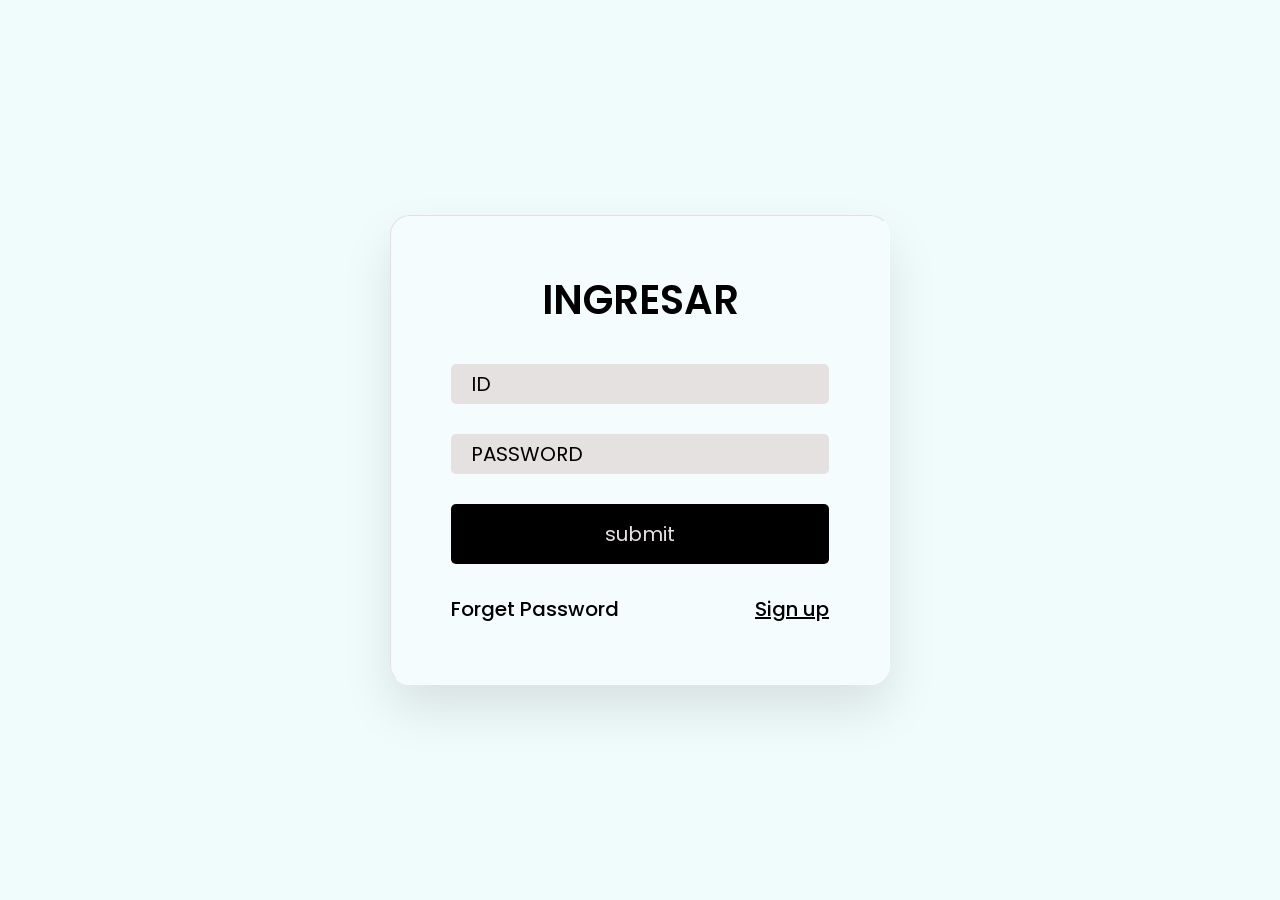
<file: login.html>
<!DOCTYPE html>
<html lang="en">
<head>
  <meta charset="UTF-8">
  <meta http-equiv="X-UA-Compatible" content="IE=edge">
  <meta name="viewport" content="width=device-width, initial-scale=1.0">
  <link rel="shortcut icon" type="image/x-icon" href="images/favicon/images.jpg" />
  <link rel="stylesheet" href="css/style.css">
  <title>I.E Francisco Izquierdo Rios</title>
</head>

<body>

  <section class="section-1">
    <div class="leaves">
      <div class="set">
      </div>
    </div>
    <form onsubmit="test()" action="#" class="login">
      <h2>INGRESAR</h2>
      <div class="inputBox">
        <input class="field" type="text" placeholder="ID" maxlength="8" pattern="\d{8}" title="Debe contener 8 dígitos" required>
      </div>
      <div class="inputBox">
        <input class="field" type="password" placeholder="Password">
      </div>
      <div class="inputBox">
        <input class="submit" type="button" value="submit" id="btn">
      </div>
      <div class="group">
        <a href="#">Forget Password</a>
        <a href="Registrarse.html">Sign up</a>
      </div>
    </form>
  </section>
</body>
</html>
</file>
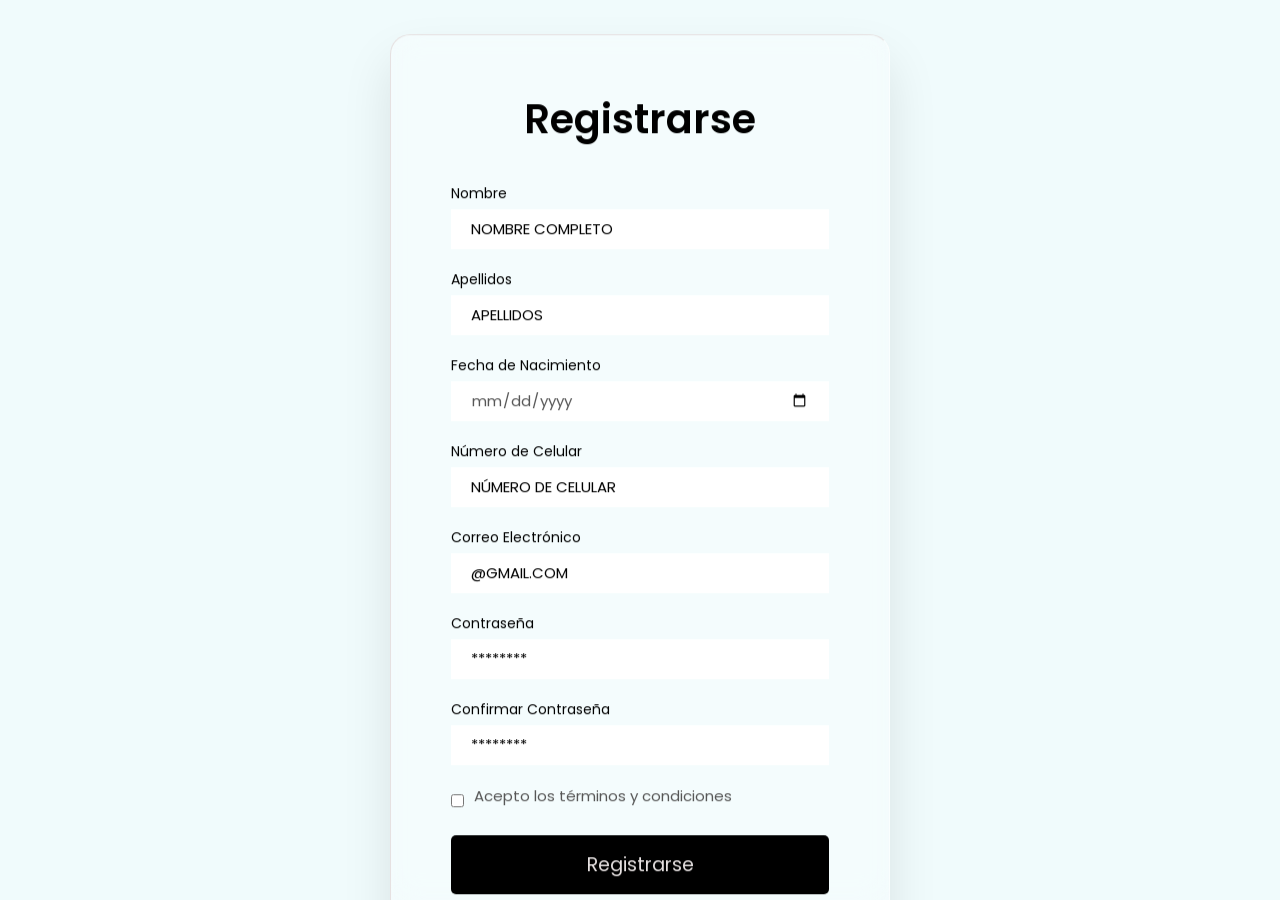
<file: Registrarse.html>
<!DOCTYPE html>
<html lang="en">
<head>
  <meta charset="UTF-8">
  <meta http-equiv="X-UA-Compatible" content="IE=edge">
  <meta name="viewport" content="width=device-width, initial-scale=1.0">
  <link rel="shortcut icon" type="image/x-icon" href="images/favicon/images.jpg" />
  <link rel="stylesheet" href="css/style.css">
  <title>I.E Francisco Izquierdo Rios</title>
</head>

<body>

  <section class="section-1">
    <div class="leaves">
      <div class="set">
      </div>
    </div>
    <form onsubmit="register()" action="#" class="registration-form">
      <h2>Registrarse</h2>
      <div class="form-group">
        <label for="f_name" class="form-label">Nombre</label>
        <input type="text" id="f_name" class="form-control" name="f_name" placeholder="Nombre Completo" required="required">
      </div>
      <div class="form-group">
        <label for="l_name" class="form-label">Apellidos</label>
        <input type="text" id="l_name" class="form-control" name="l_name" placeholder="Apellidos" required="required">
      </div>
      <div class="form-group">
        <label for="birth_date" class="form-label">Fecha de Nacimiento</label>
        <input type="date" id="birth_date" class="form-control" name="birth_date" required="required">
      </div>
      <div class="form-group">
        <label for="phone" class="form-label">Número de Celular</label>
        <input type="tel" id="phone" class="form-control" name="phone" placeholder="Número de Celular" maxlength="9" pattern="\d{9}" title="Debe contener 9 dígitos" required="required">
      </div>
      <div class="form-group">
        <label for="email" class="form-label">Correo Electrónico</label>
        <input type="email" id="email" class="form-control" name="email" placeholder="@gmail.com" pattern="[a-zA-Z0-9._%+-]+@gmail\.com" title="Debe ser un correo de Gmail" required="required">
      </div>
      <div class="form-group">
        <label for="password" class="form-label">Contraseña</label>
        <input id="password" type="password" class="form-control" name="password" placeholder="********" required="required">
        <i toggle="#password" class="fa fa-fw fa-eye password-toggle"></i>
      </div>
      <div class="form-group">
        <label for="c_password" class="form-label">Confirmar Contraseña</label>
        <input id="c_password" type="password" class="form-control" name="c_password" placeholder="********" required="required">
        <i toggle="#c_password" class="fa fa-fw fa-eye password-toggle"></i>
      </div>
      <div class="form-group">
        <div class="checkbox-area">
          <input id="checkbox1" type="checkbox" required>
          <label for="checkbox1">Acepto los términos y condiciones</label>
        </div>
      </div>
      <div class="form-group">
        <button type="submit" class="submit-btn">Registrarse</button>
      </div>
    </form>
    
  </section>
</body>
</html>
</file>
<file: css/style.css>
@import url("https://fonts.googleapis.com/css2?family=Roboto&display=swap");
@import url("https://fonts.googleapis.com/css2?family=Poppins:wght@200;300;400;500;600;700&display=swap");
@import url("https://fonts.googleapis.com/css2?family=Jost:wght@300;400;500;600;700;800&display=swap");
header,
nav,
section,
article,
aside,
footer {
  display: block;
}

* {
  margin: 0;
  padding: 0;
}

body {
  margin: 0;
  padding: 0;
  font-size: 15px;
  line-height: 1.5;
  font-family: "Poppins", sans-serif;
  overflow-x: hidden;
  font-weight: 400;
  color: #52565b;
  background-color: #06bbcc0f;
  background-size: cover;
  background-attachment: fixed;
  background-repeat: no-repeat;
}

h1,
h2,
h3,
h4,
h5,
h6 {
  font-weight: 600;
  margin: 0 0 15px;
  color: #181d38;
  line-height: 1.2;
}

h1 {
  font-size: 48px;
}

h2 {
  font-size: 32px;
}

h3 {
  font-size: 28px;
}

h4 {
  font-size: 18px;
}

h5 {
  font-size: 16px;
}

h6 {
  font-size: 14px;
}

@media (max-width: 991px) {
  h2 {
    font-size: 28px;
  }
}

p {
  margin-bottom: 0.5rem;
}

ul {
  margin: 0;
  padding: 0;
  list-style-type: none;
}

ul li {
  margin-bottom: 0px;
  line-height: 1.5;
  color: #565656;
  position: relative;
  display: inline-block;
  padding: 0;
}

ol {
  margin: 0;
  counter-reset: i;
  position: relative;
}

ol li {
  font-size: 16px;
  margin-bottom: 10px;
  line-height: 1.5;
  color: #565656;
  padding-left: 0;
  position: relative;
}

a {
  color: #52565b;
  -webkit-transition: all ease-in-out 0.5s;
  transition: all ease-in-out 0.5s;
  cursor: pointer;
}

a:hover, a:focus {
  text-decoration: none;
  color: #06bbcc;
  -webkit-transition: all ease-in-out 0.5s;
  transition: all ease-in-out 0.5s;
  outline: none;
}

h3 a,
h4 a {
  color: #212832;
}

a:not([href]):not([tabindex]):focus,
a:not([href]):not([tabindex]):hover {
  color: #212832;
}

::-webkit-input-placeholder {
  /* Edge */
  color: #565656;
  text-transform: uppercase;
}

:-ms-input-placeholder {
  /* Internet Explorer 10-11 */
  color: #565656;
  text-transform: uppercase;
}

::-ms-input-placeholder {
  color: #565656;
  text-transform: uppercase;
}

::placeholder {
  color: #565656;
  text-transform: uppercase;
}

img {
  max-width: 43%;
  margin-right: 115px;
}

.btn {
  background: #06bbcc;
  color: #fff;
  padding: 18px 30px;
  border-radius: 10px;
  font-size: 15px;
  line-height: 1;
}

.btn:hover {
  background: #212832;
  color: #fff;
}

.btn-curve {
  border-radius: 30px;
  padding: 14px 50px;
  text-transform: uppercase;
}

.btn-white {
  background: #fff;
  color: #212832;
}

.btn-white:hover {
  background: #06bbcc;
  color: #fff;
}

a.bl-link {
  color: #06bbcc;
  font-size: 12px;
  text-transform: uppercase;
}

.form-group {
  width: 100%;
  display: inline-block;
}

.form-group select {
  padding: 10px 20px 10px 35px;
}

input[type="text"],
input[type="email"],
input[type="number"],
input[type="search"],
input[type="password"],
input[type="tel"],
input[type="date"],
input[type="time"],
textarea,
select {
  font-size: 15px;
  font-weight: 400;
  background-color: #fff;
  border: none;
  border-radius: 0px;
  padding: 10px 20px;
  color: #565656;
  margin-bottom: 0;
  height: 40px;
  -webkit-box-shadow: none;
          box-shadow: none;
  width: 100%;
}

input[type="text"]:focus,
input[type="email"]:focus,
input[type="number"]:focus,
input[type="search"]:focus,
input[type="password"]:focus,
input[type="tel"]:focus,
input[type="date"]:focus,
input[type="time"]:focus,
textarea:focus,
select:focus {
  outline: none;
  -webkit-transition: all 0.5s ease;
  transition: all 0.5s ease;
  -webkit-box-shadow: none;
          box-shadow: none;
}

select {
  padding: 8px 20px;
  width: 100%;
  height: inherit;
}

select option {
  color: #212832;
}

textarea {
  border-radius: none;
  resize: vertical;
  height: 120px;
}

.form-control {
  border: none;
  padding: 10px 20px;
}

label {
  display: inline-block;
  color: #565656;
  margin-bottom: 8px;
  font-weight: 400;
  font-size: 15px;
}

blockquote {
  font-size: 14px;
  font-weight: 400;
  margin-bottom: 15px;
  border: 0;
  padding: 45px 65px;
  line-height: 1.5;
  color: #fff;
  margin: 40px 0;
  text-align: center;
  position: relative;
  line-height: 30px;
  background: #181d38;
}

blockquote::before {
  content: "\f10d";
  font-family: "fontawesome";
  font-size: 3rem;
  position: relative;
  display: block;
  text-align: center;
  color: #fff;
  width: 100%;
  padding-bottom: 15px;
}

blockquote p {
  margin: 10px 0;
  font-size: 16px;
}

blockquote button.btn {
  padding: 6px 25px;
  text-transform: capitalize;
  font-size: 14px;
}

@media (max-width: 480px) {
  blockquote {
    padding: 40px;
  }
}

table > tbody tr td,
table > tbody tr th,
table > tfoot tr td,
table > tfoot tr th,
table > thead tr td,
table > thead tr th {
  padding: 10px;
  vertical-align: sub !important;
  border: 1px solid #d7d7d7;
}

table {
  width: 100%;
}

table thead tr th {
  border-bottom: none !important;
}

section {
  padding: 100px 0;
  position: relative;
  display: inline-block;
  width: 100%;
}

/*heading title*/
.section-title {
  position: relative;
  display: -webkit-box;
  display: -ms-flexbox;
  display: flex;
  -webkit-box-pack: justify;
      -ms-flex-pack: justify;
          justify-content: space-between;
  -webkit-box-align: center;
      -ms-flex-align: center;
          align-items: center;
  padding-bottom: 20px;
  margin-bottom: 25px;
  z-index: 1;
}

.section-title .title-top {
  padding-bottom: 15px;
}

.section-title h3 {
  position: relative;
  margin-bottom: 5px;
  text-transform: uppercase;
}

.section-title h3 span {
  font-weight: 700;
}

.section-title.sc-center h3 {
  font-weight: 500;
}

.section-title .title-quote {
  position: relative;
}

.section-title .title-quote span {
  position: relative;
  display: inline-block;
  font-size: 18px;
  color: #00000080;
  margin-bottom: 10px;
  padding: 0 10px;
}

.section-title .title-quote span::before {
  content: "";
  position: absolute;
  top: 13px;
  left: -3.5rem;
  margin: auto;
  width: 3.5rem;
  height: 1px;
  background: #d7d7d7;
  z-index: -1;
}

.section-title .title-quote span::after {
  content: "";
  position: absolute;
  top: 13px;
  right: -3.5rem;
  margin: auto;
  width: 3.5rem;
  height: 1px;
  background: #d7d7d7;
  z-index: -1;
}

.section-title .title-quote.tq-white span {
  color: #ffffff80;
}

.section-title.borderline::after {
  content: "";
  position: absolute;
  bottom: 0;
  left: 0;
  right: 0;
  background-image: url(../images/border.png);
  height: 16px;
  opacity: 0.2;
}

.section-title.sc-center::before {
  right: 0;
  margin: 0 auto;
}

h4.top-title {
  margin-bottom: 10px;
  color: #ee8c1c;
  font-weight: 700;
}

.sidebar-title h4 {
  text-align: center;
  background: #fff;
  padding: 15px;
  text-transform: uppercase;
  border-bottom: 2px solid #18bccd;
}

@media (max-width: 991px) {
  .section-title {
    -webkit-box-pack: center;
        -ms-flex-pack: center;
            justify-content: center;
    -ms-flex-wrap: wrap;
        flex-wrap: wrap;
    text-align: center;
  }
  .section-title .title-top {
    -webkit-box-flex: 0;
        -ms-flex: 0 0 100%;
            flex: 0 0 100%;
  }
  .section-title .btn {
    margin-bottom: 10px;
  }
}

.cl-white {
  color: #fff !important;
}

.cl-blue {
  color: #008000 !important;
}

.cl-orange {
  color: #ee8c1c !important;
}

.cl-green {
  color: #2eb135 !important;
}

.bg-orange {
  background: #ee8c1c;
}

.bg-lgrey {
  background: #f1f1f1 !important;
}

.bg-grey {
  background: #edeef0 !important;
}

.bg-stblack {
  background: #212832 !important;
}

.bg-scblue {
  background: #626ce1 !important;
}

.bg-scgreen {
  background: #06bbcc !important;
}

.bg-sc-lblue {
  background: #2098df !important;
}

.bg-sc-dblue {
  background: #343b66 !important;
}

.bg-darkblue {
  background: #181d38;
}

.bg-fb {
  background: #4267b2;
}

.bg-twitter {
  background: #1da1f2;
}

.bg-pin {
  background: #e60023;
}

.bg-youtube {
  background: #ff0000;
}

.bg-dribble {
  background: #ea4c89;
}

.bg-linkedin {
  background: #0077b5;
}

.form-btn {
  background: #707070;
  padding: 15px 50px;
  color: #fff;
  position: relative;
  text-transform: uppercase;
  z-index: 1;
}

.sym-btn {
  background: #212832;
  padding: 10px 20px;
  color: #fff;
}

.sym-btn:hover {
  background: #212832;
  color: #fff;
}

.row.slick-slider {
  margin: 0 -15px;
}

.slider .slick-prev,
.slider .slick-next {
  background: #fff;
  border-radius: 50%;
}

.slider .slick-prev::before,
.slider .slick-next::before {
  color: #06bbcc;
}

.slider .slick-prev:hover,
.slider .slick-next:hover {
  background: #06bbcc;
}

.slider .slick-prev:hover:before,
.slider .slick-next:hover:before {
  color: #fff;
}

.slider .slick-prev {
  left: 30px;
}

.slider .slick-next {
  right: 30px;
}

#preloader {
  position: fixed;
  top: 0;
  left: 0;
  right: 0;
  bottom: 0;
  background: #fff;
  z-index: 999999;
}

#preloader #status {
  position: fixed;
  content: "";
  display: block;
  top: 50%;
  left: 50%;
  width: 200px;
  height: 200px;
  margin: 0 auto;
  background: url(../images/loader.gif);
  background-size: cover;
  background-position: center;
  opacity: 1;
  -webkit-transform: translate(-50%, -50%);
          transform: translate(-50%, -50%);
  visibility: visible;
  -webkit-transition: all ease-in-out 0.5s;
  transition: all ease-in-out 0.5s;
  z-index: 9999999999;
}

/* End Preloader */
.sidebar-search .form-outline {
  -webkit-box-flex: 1;
      -ms-flex: 1;
          flex: 1;
}

.sidebar-search .form-outline input {
  border: none;
}

.sidebar-search button.btn {
  border-radius: 0;
  border: none;
  width: 15%;
  padding: 0;
}

.sidebar-social a {
  color: #fff;
  display: block;
  width: 40px;
  height: 40px;
  line-height: 40px;
}

#back-to-top {
  position: fixed;
  z-index: 1000;
  bottom: 20px;
  right: 20px;
  display: none;
}

#back-to-top a {
  display: block;
  width: 40px;
  height: 40px;
  background: #ee8c1c;
  position: relative;
  -webkit-transition: all ease-in-out 0.5s;
  transition: all ease-in-out 0.5s;
  text-align: center;
  border-radius: 50px;
}

#back-to-top a:after {
  position: absolute;
  content: "\f106";
  font-family: "Font Awesome 5 Free";
  font-size: 20px;
  color: #fff;
  top: 50%;
  left: 50%;
  z-index: 1;
  font-weight: 600;
  -webkit-transform: translate(-50%, -50%);
          transform: translate(-50%, -50%);
}

.overlay {
  position: absolute;
  top: 0;
  left: 0;
  width: 100%;
  height: 100%;
  background: #2e3d62;
  -webkit-transition: all ease-in-out 0.5s;
  transition: all ease-in-out 0.5s;
  opacity: 0.6;
}

.sl-overlay::after {
  position: absolute;
  top: 0;
  left: 0;
  width: 100%;
  height: 100%;
  background-color: #181d38;
  background-repeat: repeat;
  content: "";
  z-index: -1;
  opacity: 0.8;
}

.shape_big2::after {
  position: absolute;
  left: 0;
  top: 0;
  width: 100%;
  height: 100%;
  background-image: url(../images/shape/big_ils_2.png);
  background-repeat: no-repeat;
  background-size: contain;
  content: "";
  z-index: -1;
}

.ct-searchForm {
  display: table;
  z-index: 9999;
  text-align: center;
  -webkit-transition: all 0.5s ease-in-out;
  transition: all 0.5s ease-in-out;
  background-color: rgba(22, 22, 63, 0.9);
  opacity: 0;
  filter: alpha(opacity=0);
  position: fixed;
  top: 0;
  left: 0;
  width: 100%;
  height: 100%;
  -webkit-transform: translate(0px, -100%) scale(0, 0);
  transform: translate(0px, -100%) scale(0, 0);
}

.ct-searchForm.is-open {
  -webkit-transform: translate(0px, 0px) scale(1, 1);
  transform: translate(0px, 0px) scale(1, 1);
  opacity: 1;
  filter: alpha(opacity=100);
}

.ct-searchForm .inner {
  display: table-cell;
  vertical-align: middle;
}

.ct-searchForm .form-group {
  position: relative;
  margin-bottom: 0;
}

.ct-searchForm .form-control {
  background-color: transparent;
  border-radius: 0;
  background-clip: padding-box;
  border: 0 none;
  border-bottom: 2px solid #fff;
  height: auto;
  padding: 15px 35px;
  text-align: center;
  color: #fff;
  font-family: "Poppins", sans-serif;
  font-weight: 300;
  font-size: 36px;
}

.ct-searchForm .form-control::-webkit-input-placeholder {
  color: #fff;
  font-family: "Poppins", sans-serif;
  font-weight: 300;
  font-size: 36px;
}

.ct-searchForm .form-control:-moz-placeholder {
  color: #fff;
  font-family: "Poppins", sans-serif;
  font-weight: 300;
  font-size: 36px;
}

.ct-searchForm .form-control::-moz-placeholder {
  color: #fff;
  font-family: "Poppins", sans-serif;
  font-weight: 300;
  font-size: 36px;
}

.ct-searchForm .form-control:-ms-input-placeholder {
  color: #fff;
  font-family: "Poppins", sans-serif;
  font-weight: 300;
  font-size: 36px;
}

.ct-searchForm .form-control:focus {
  outline: none;
  -webkit-box-shadow: none;
  box-shadow: none;
}

.ct-searchForm .ct-searchForm-close {
  margin-top: 25px;
  font-size: 25px;
  color: #fff;
  display: inline-block;
}

.ct-searchForm .ct-search-btn {
  position: absolute;
  top: 50%;
  right: 0;
  border: 0 none;
  background-color: transparent;
  color: #fff;
  font-size: 20px;
  font-size: 1.5rem;
  -webkit-transform: translateY(-50%);
  transform: translateY(-50%);
}

.ct-searchForm--default .form-group {
  position: relative;
  margin-bottom: 0;
}

.ct-searchForm--default .form-control {
  background-color: transparent;
  border-radius: 0;
  background-clip: padding-box;
  border: 0 none;
  border-bottom: 2px solid #fff;
  height: auto;
  padding: 10px 35px 10px 10px;
  color: #fff;
  font-family: "Poppins", sans-serif;
  font-weight: 300;
  font-size: 36px;
  -webkit-box-shadow: none;
  box-shadow: none;
}

.ct-searchForm--default .form-control::-webkit-input-placeholder {
  color: #fff;
  font-family: "Poppins", sans-serif;
  font-weight: 300;
  font-size: 36px;
}

.ct-searchForm--default .form-control:-moz-placeholder {
  color: #fff;
  font-family: "Poppins", sans-serif;
  font-weight: 300;
  font-size: 36px;
}

.ct-searchForm--default .form-control::-moz-placeholder {
  color: #fff;
  font-family: "Poppins", sans-serif;
  font-weight: 300;
  font-size: 36px;
}

.ct-searchForm--default .form-control:-ms-input-placeholder {
  color: #fff;
  font-family: "Poppins", sans-serif;
  font-weight: 300;
  font-size: 36px;
}

.ct-searchForm--default .form-control:focus {
  outline: none;
  -webkit-box-shadow: none;
  box-shadow: none;
}

.ct-searchForm--default .ct-search-btn {
  position: absolute;
  top: 50%;
  right: 0;
  border: 0 none;
  background-color: transparent;
  color: #e6e6e6;
  font-size: 20px;
  font-size: 2rem;
  -webkit-transform: translateY(-50%);
  transform: translateY(-50%);
}

.ct-searchForm--default .ct-search-btn:hover {
  color: #fff;
}

@media only screen and (min-width: 768px) {
  .ct-searchForm--default .form-control {
    padding: 15px 75px 15px 35px;
  }
  .ct-searchForm--default .ct-search-btn {
    right: 30px;
  }
}

/*Navbar*/
.navbar-default {
  background: #f5f5f5;
}

.navbar {
  border-bottom: 0;
  padding: 0;
}

.sidebar .navbar-nav {
  background: transparent;
  margin: 0;
}

.navbar.navbar-default {
  -webkit-transition: none;
  transition: none;
}

header #navbar {
  width: 100%;
  background: #f49b00;
}

.navbar-default a.navbar-brand {
  width: 60%;
}

.navbar-default .navbar-nav li,
.navbar-default .navbar-nav li.active {
  background: #f33807;
}

.navbar-default .navbar-nav li a,
.navbar-default .navbar-nav li a:hover,
.navbar-default .navbar-nav li.active a,
.navbar-default .navbar-nav li.active a:hover {
  color: #fff;
  background: #f33807;
}

.navbar-nav li > ul > li:last-child > a {
  border-bottom: 0;
}

.navbar-nav li > ul > li ul > li:last-child > a {
  border-bottom: 0;
}

.social-links ul li {
  display: inline-block;
}

.social-links ul li a {
  color: #212832;
  display: inline-block;
  text-align: center;
  font-size: 18px;
}

.social-links ul li a:hover {
  color: #212832;
}

.main_header_area {
  position: absolute;
  background: transparent;
}

.main_header_area .header_menu {
  -webkit-box-shadow: 0 0 15px #00000037;
          box-shadow: 0 0 15px #00000037;
}

.main_header_area .header_menu.fixed-top {
  background: #fff;
}

.main_header_area .topbar-wrap {
  background-color: #008000;
  padding: 16px 0;
}

.main_header_area .topbar-wrap ul li {
  color: #fff;
}

.main_header_area .topbar-wrap .t-address li {
  padding-right: 15px;
  font-size: 14px;
}

.main_header_area .topbar-wrap .t-address li i {
  padding-right: 10px;
}

.main_header_area .topbar-wrap .t-social li {
  padding-left: 10px;
}

.main_header_area .topbar-wrap .t-social li a {
  color: #fff;
  padding: 8px;
}

.header_menu .navbar.navbar-default {
  border-radius: 0px;
  margin-bottom: 0px;
  background: #fff;
  border: none;
  width: 100%;
  padding: 15px 0;
}

.header_menu .navbar.navbar-default .navbar-header {
  -webkit-box-flex: 1;
      -ms-flex: 1;
          flex: 1;
}

.header_menu .navbar.navbar-default .navbar-collapse1 {
  -webkit-box-flex: 2;
      -ms-flex: 2;
          flex: 2;
}

.header_menu .navbar.navbar-default .navbar-collapse {
  text-align: right;
  padding: 0;
}

.header_menu .navbar.navbar-default .nav.navbar-nav {
  display: -webkit-box;
  display: -ms-flexbox;
  display: flex;
  -webkit-box-align: start;
      -ms-flex-align: start;
          align-items: flex-start;
  -webkit-box-pack: end;
      -ms-flex-pack: end;
          justify-content: flex-end;
  -webkit-box-orient: horizontal;
  -webkit-box-direction: normal;
      -ms-flex-direction: row;
          flex-direction: row;
  -ms-flex-wrap: nowrap;
      flex-wrap: nowrap;
  text-align: center;
  background: transparent;
  width: 100%;
  position: relative;
}

.header_menu .navbar.navbar-default .nav.navbar-nav li {
  display: inline-block;
  margin-right: 0px;
  background: transparent;
}

.header_menu .navbar.navbar-default .nav.navbar-nav li:last-child {
  margin: 0;
}

.header_menu .navbar.navbar-default .nav.navbar-nav li a {
  background: transparent;
  color: #212832;
  font-size: 15px;
  font-weight: 400;
  letter-spacing: 0.45px;
  line-height: inherit;
  -webkit-transition: all 150ms linear;
  transition: all 150ms linear;
  border: none;
  padding: 0 10px;
  text-transform: uppercase;
}

.header_menu .navbar.navbar-default .nav.navbar-nav li a i {
  font-size: 15px;
  padding-left: 7px;
}

.header_menu .navbar.navbar-default .nav.navbar-nav li a i.fa-angle-right {
  position: absolute;
  right: 15px;
  top: 12px;
}

.header_menu .navbar.navbar-default .nav.navbar-nav li a:after {
  display: none;
}

.header_menu .navbar.navbar-default .nav.navbar-nav li a:hover {
  color: #06bbcc;
}

.header_menu .navbar.navbar-default .nav.navbar-nav li:hover a,
.header_menu .navbar.navbar-default .nav.navbar-nav li.active a {
  color: #000;
  background: transparent;
}

.header_menu .navbar.navbar-default .nav.navbar-nav > li > a {
  padding: 0 0 0 25px;
}

.header_menu .navbar.navbar-default .nav.navbar-nav li.submenu {
  position: relative;
}

.header_menu .navbar.navbar-default .nav.navbar-nav li.submenu .dropdown-menu {
  border: none;
  padding: 0px;
  border-radius: 0px;
  -webkit-box-shadow: none;
  box-shadow: none;
}

.header_menu .navbar.navbar-default .nav.navbar-nav li.submenu .dropdown-menu:before {
  content: "";
  width: 0;
  height: 0;
  border-style: solid;
  border-width: 10px 10px 0 10px;
  border-color: #eeeeee transparent transparent transparent;
  position: absolute;
  right: 24px;
  top: 45px;
  z-index: 3;
  opacity: 0;
  -webkit-transition: all 400ms linear;
  transition: all 400ms linear;
}

.header_menu .navbar.navbar-default .nav.navbar-nav li.submenu .dropdown-menu li {
  display: block;
  float: none;
  margin-right: 0px;
  border-bottom: 1px dashed #d7d7d7;
}

.header_menu .navbar.navbar-default .nav.navbar-nav li.submenu .dropdown-menu li a {
  line-height: 2.7;
  color: #565656;
  font-size: 15px;
  padding: 0px 20px;
  font-weight: 400;
  letter-spacing: 0.3px;
  -webkit-transition: all 150ms linear;
  transition: all 150ms linear;
  display: block;
  text-transform: capitalize;
}

.header_menu .navbar.navbar-default .nav.navbar-nav li.submenu .dropdown-menu li a:hover {
  background: #fff017;
  color: #000000;
}

.header_menu .navbar.navbar-default .nav.navbar-nav li.submenu .dropdown-menu li:last-child {
  border-bottom: none;
}

.header_menu .navbar.navbar-default .nav.navbar-nav li.submenu .dropdown-menu li ul {
  overflow: visible;
}

.header_menu .navbar.navbar-default .nav.navbar-nav.navbar-right li:last-child {
  margin-right: 0px;
}

.header_menu .navbar.navbar-default.navbar-sticky-in .nav.navbar-nav li:hover > a,
.header_menu .navbar.navbar-default.navbar-sticky-in .nav.navbar-nav li.active > a {
  color: #000;
}

@media (max-width: 991px) {
  .header_menu .navbar.navbar-default .navbar-header {
    text-align: center;
  }
}

@media (min-width: 992px) {
  .header_menu .navbar.navbar-default .nav.navbar-nav li.submenu .dropdown-menu {
    position: absolute;
    top: 50px;
    left: 0px;
    min-width: 220px;
    background: #fff;
    -webkit-box-shadow: 0 0 15px #cccccc57;
            box-shadow: 0 0 15px #cccccc57;
    text-align: left;
    opacity: 0;
    -webkit-transition: all ease-in-out 0.5s;
    transition: all ease-in-out 0.5s;
    visibility: hidden;
    display: block;
    border: none;
    padding: 0px;
    border-radius: 0px;
  }
  .header_menu .navbar.navbar-default .nav.navbar-nav li.submenu .dropdown-menu li.submenu .dropdown-menu {
    -webkit-transform: translateZ(0);
    transform: translateZ(0);
    -webkit-transform: scaleY(0);
    transform: scaleY(0);
    -webkit-transform-origin: 0 50%;
    transform-origin: 0 50%;
    position: absolute;
    left: 100%;
    right: auto;
    width: auto;
    top: 0;
  }
  .header_menu .navbar.navbar-default .nav.navbar-nav li.submenu .dropdown-menu li.submenu .dropdown-menu li a {
    line-height: 2.7;
    color: #565656;
    font-size: 15px;
    padding: 0px 20px;
    letter-spacing: 0.3px;
    -webkit-transition: all 150ms linear;
    transition: all 150ms linear;
    display: block;
  }
  .header_menu .navbar.navbar-default .nav.navbar-nav li.submenu .dropdown-menu li.submenu .dropdown-menu li:hover a {
    background: #edeef0;
    color: #fff;
  }
  .header_menu .navbar.navbar-default .nav.navbar-nav li.submenu .dropdown-menu li.submenu:hover .dropdown-menu {
    -webkit-transform: scale(1, 1);
            transform: scale(1, 1);
  }
  .header_menu .navbar.navbar-default .nav.navbar-nav li.submenu:hover ul {
    left: 0px;
    visibility: visible;
    opacity: 1;
  }
}

@media (max-width: 767px) {
  .navbar-default a.navbar-brand {
    width: 100%;
    margin-left: 30px;
  }
}

header {
  position: absolute;
  left: 0px;
  top: 0px;
  width: 100%;
  z-index: 22;
}

.logo a {
  font-size: 28px;
  color: #fff;
}

.logo a [class^="flaticon-"]:before {
  font-size: 28px;
  color: #fff;
}

nav.navbar.navbar-default .logo-white {
  display: block;
}

nav.navbar.navbar-default .logo-black {
  display: none;
}

nav.navbar.navbar-default.navbar-sticky-in .logo-white {
  display: none;
}

nav.navbar.navbar-default.navbar-sticky-in .logo-black {
  display: block;
}

.nav-btn {
  display: inline-block;
}

.navbar-sticky-in .nir-btn:hover {
  color: #edeef0;
}

.slicknav_btn {
  right: 20px !important;
}

.slicknav_btn.slicknav_open:before,
.slicknav_btn.slicknav_collapsed:before {
  font-size: 22px !important;
  color: #06bbcc !important;
  position: absolute;
  right: 22px;
  top: -10px;
}

.navbar-sticky-in .slicknav_btn.slicknav_open:before,
.navbar-sticky-in .slicknav_btn.slicknav_collapsed:before {
  color: #444 !important;
}

.slicknav_nav {
  top: 118px;
}

@media (max-width: 991px) {
  .social-links {
    display: none;
  }
  .main_header_area .navbar > .container {
    max-width: 100%;
    padding: 0;
  }
  .main_header_area .header_menu.fixed-top {
    position: relative;
    background: transparent;
    -webkit-box-shadow: none;
            box-shadow: none;
  }
}

/*          Breadcrumb  CSS        */
.breadcrumb-main {
  position: relative;
  padding: 80px;
  margin-top: 8rem;
  background-image: url(../images/banner/244481010_2633090863504316_4814370425362547735_n.jpg);
  background-repeat: no-repeat;
  background-size: cover;
  background-attachment: fixed;
  overflow: hidden;
  z-index: 0;
}

.breadcrumb-main .breadcrumb-inner {
  position: relative;
  text-align: center;
}

.breadcrumb-main .breadcrumb-inner h2 {
  color: #fff;
  margin-bottom: 0;
  text-transform: uppercase;
}

.breadcrumb-main::after {
  content: "\f0d8";
  position: absolute;
  font-family: "FontAwesome";
  font-size: 4rem;
  left: 0;
  right: 0;
  bottom: -38px;
  width: 100%;
  text-align: center;
  color: #f0fbfc;
}

@media (max-width: 991px) {
  .breadcrumb-main {
    margin-top: 4.5rem;
    padding: 80px 40px;
  }
}

/* ========================================= */
/*          Banner  CSS        */
/* ======================================== */
.banner {
  position: relative;
  margin-top: 130px;
  overflow: hidden;
}

.banner .banner-content {
  position: relative;
}

.banner .banner-content .banner-head h4 {
  color: #06bbcc;
  margin-bottom: 35px;
}

.banner .banner-content .banner-image {
  position: relative;
}

.banner::after {
  content: "";
  position: absolute;
  top: 0;
  right: 0;
  bottom: 0;
  left: 0;
  background-image: url(../images/banner/bg-ban.png);
  background-repeat: no-repeat;
  background-position: right;
  z-index: -1;
}

@media (max-width: 1200px) {
  .banner {
    padding-bottom: 60px;
  }
  .banner::before {
    right: -200px;
    width: 100%;
  }
}

@media (max-width: 991px) {
  .main_header_area .topbar-wrap {
    display: none;
  }
  .banner {
    margin-top: 77px;
    overflow: hidden;
  }
  .banner:after {
    background-position: center;
  }
  .banner .banner-ct-wrap {
    padding: 0;
  }
}

@media (max-width: 639px) {
  .banner .slider .swiper-container-vertical > .swiper-pagination-bullets {
    display: none;
  }
}

/* ========================================= */
/*         Content Main CSS        */
/* ======================================== */
.services-main .service-main {
  height: 100%;
}

.services-main .service-list-wrap .service-ct-list {
  display: -webkit-box;
  display: -ms-flexbox;
  display: flex;
  -webkit-box-orient: vertical;
  -webkit-box-direction: normal;
      -ms-flex-direction: column;
          flex-direction: column;
  padding: 30px 20px;
  background: #fff;
  -webkit-box-pack: justify;
      -ms-flex-pack: justify;
          justify-content: space-between;
  -webkit-box-align: center;
      -ms-flex-align: center;
          align-items: center;
  text-align: center;
  -webkit-box-shadow: 0 0 15px 0 #cccccc33;
          box-shadow: 0 0 15px 0 #cccccc33;
}

.services-main .service-list-wrap .service-ct-list i {
  font-size: 3.5rem;
  color: #008000;
  margin-bottom: 15px;
}

@media (max-width: 1200px) {
  .services-main .service-list-wrap .service-ct-list {
    padding: 30px 5px;
  }
}

@media (max-width: 991px) {
  .services-main .service-list-wrap .service-ct-list {
    padding: 30px 20px;
  }
  .services-main .service-main {
    margin-bottom: 60px;
  }
}

@media (max-width: 480px) {
  .services-main .service-list-wrap .service-ct-list {
    margin-bottom: 1.5rem;
  }
}

/* ========================================= */
/*         About CSS        */
/* ======================================== */
.about-company {
  position: relative;
}

.about-company .about-wrap-img {
  position: relative;
  border-radius: 50%;
  overflow: hidden;
}

.about-company .about-us-wrap {
  display: -webkit-box;
  display: -ms-flexbox;
  display: flex;
  -webkit-box-orient: vertical;
  -webkit-box-direction: normal;
      -ms-flex-direction: column;
          flex-direction: column;
  -webkit-box-align: center;
      -ms-flex-align: center;
          align-items: center;
  -webkit-box-pack: space-evenly;
      -ms-flex-pack: space-evenly;
          justify-content: space-evenly;
  height: 100%;
}

.about-company .about-us-wrap .about-title {
  position: relative;
}

.about-company .about-us-wrap .about-title::after {
  content: "";
  position: absolute;
  left: 0;
  bottom: 10px;
  width: 3rem;
  border-bottom: 4px dotted #333;
}

.about-company::after {
  content: "";
  position: absolute;
  right: 14rem;
  top: 0;
  height: 100%;
  width: 100%;
  margin: auto;
  background-image: url(../images/shape/shape2.png);
  background-repeat: no-repeat;
  background-position: right;
  background-size: 40%;
  z-index: -1;
  -webkit-animation: bgshape 4s infinite;
          animation: bgshape 4s infinite;
  -webkit-animation-timing-function: linear;
          animation-timing-function: linear;
}

@-webkit-keyframes bgshape {
  0% {
    top: 0px;
  }
  25% {
    top: 10px;
  }
  50% {
    top: 30px;
  }
  75% {
    top: 10px;
  }
  100% {
    top: 0px;
  }
}

@keyframes bgshape {
  0% {
    top: 0px;
  }
  25% {
    top: 10px;
  }
  50% {
    top: 30px;
  }
  75% {
    top: 10px;
  }
  100% {
    top: 0px;
  }
}

.inner-about .about-wrap-img {
  border-radius: 0;
}

@media (max-width: 991px) {
  .about-company .about-wrap-img {
    width: 55%;
    margin: 0 auto 30px;
  }
}

@media (max-width: 480px) {
  .about-company .about-wrap-img {
    width: 80%;
  }
}

/* ========================================= */
/*         Counter CSS        */
/* ======================================== */
.counter .counter-wrap .content {
  margin: 0 40px;
  color: #ed343a;
  font-size: 3.5rem;
}

.counter .counter-wrap .content .value-pin {
  padding: 0 20px;
  text-align: center;
}

.counter .counter-wrap .content .value-pin .value {
  position: relative;
  font-weight: 600;
  font-family: "Jost", sans-serif;
}

.counter .counter-wrap .content .value-pin .value::after {
  content: "+";
  position: relative;
}

.counter .counter-wrap .content .value-pin h5 {
  margin-bottom: 0;
}

@media (max-width: 991px) {
  .counter .counter-wrap .content {
    -ms-flex-wrap: wrap;
        flex-wrap: wrap;
  }
  .counter .counter-wrap .content .value-pin {
    -webkit-box-flex: 0;
        -ms-flex: 0 0 48%;
            flex: 0 0 48%;
    margin-bottom: 30px;
  }
}

@media (max-width: 480px) {
  .counter .counter-wrap .content {
    -ms-flex-wrap: wrap;
        flex-wrap: wrap;
  }
  .counter .counter-wrap .content .value-pin {
    -webkit-box-flex: 0;
        -ms-flex: 0 0 100%;
            flex: 0 0 100%;
  }
}

/* ========================================= */
/*         Courses CSS        */
/* ======================================== */
.courses .wrap-customize .customize-item {
  position: relative;
  background: #fff;
  padding: 15px;
  -webkit-box-shadow: 0 0 15px 0 #cccccc40;
          box-shadow: 0 0 15px 0 #cccccc40;
}

.courses .wrap-customize .customize-item .customize-ct {
  margin: 15px 0;
}

.courses .wrap-customize .customize-item .customize-ct .review-ct {
  font-size: 15px;
}

.courses .wrap-customize .customize-item .customize-ct .review-ct ul li {
  font-size: 12px;
  color: #ee8c1c;
}

.courses .wrap-customize .customize-item .customize-bottom {
  font-size: 14px;
  padding-top: 15px;
  border-top: 2px dotted #eee;
}

.courses .wrap-customize .customize-item .customize-bottom ul li {
  color: #52565b;
}

.courses .wrap-customize .customize-item .customize-bottom ul li i {
  color: #06bbcc;
}

.home-3.courses .wrap-customize .course-single-wp .customize-item {
  padding: 30px;
}

.home-3.courses .wrap-customize .course-single-wp .customize-item .sv-image {
  -webkit-box-flex: 0;
      -ms-flex: 0 0 35%;
          flex: 0 0 35%;
}

.course-detail {
  margin-top: 8rem;
}

.course-detail .cs-detail-im img {
  border: 10px solid #fff;
  -webkit-box-shadow: 0px 0px 15px 0px #00000040;
          box-shadow: 0px 0px 15px 0px #00000040;
}

.course-detail .cs-detail-info .review-ct i {
  color: #ee8c1c;
  font-size: 12px;
}

.course-detail .cs-detail-info .customize-bottom li {
  color: #ee8c1c;
}

.course-detail .course-content .cs-title h3 {
  text-transform: uppercase;
  border-bottom: 1px dashed #ccc;
  padding-bottom: 15px;
}

.accordion .card {
  border-radius: 0;
}

.accordion .card-header {
  background: #fff;
}

.accordion .card-header a.collapsed .fa-plus::before {
  content: "\f067";
}

.accordion .card-header a .fa-plus::before {
  content: "\f068";
}

.accordion .card-header a h5 {
  color: #06bbcc;
}

.accordion .card-header a h5 i {
  position: absolute;
  right: 15px;
  top: 15px;
}

.accordion .card-header a.collapsed h5 {
  color: #212832;
}

.accordion.acc-dark .card .card-header {
  background: #181d38;
}

.accordion.acc-dark .card .card-header a.collapsed h5 {
  color: #fff;
}

.prev-next-page {
  background: #fff;
  padding: 10px;
}

.prev-next-page .prev-navlink-page,
.prev-next-page .next-navlink-page {
  position: relative;
}

.prev-next-page .prev-navlink-page i,
.prev-next-page .next-navlink-page i {
  position: absolute;
  top: 0;
  bottom: 0;
  display: -webkit-box;
  display: -ms-flexbox;
  display: flex;
  -webkit-box-align: center;
      -ms-flex-align: center;
          align-items: center;
  font-size: 2.3rem;
  color: #06bbcc;
}

.prev-next-page .prev-navlink-page .prevnext__nav p,
.prev-next-page .next-navlink-page .prevnext__nav p {
  font-size: 12px;
}

.prev-next-page .prev-navlink-page .prevnext__nav p,
.prev-next-page .prev-navlink-page .prevnext__nav h5,
.prev-next-page .next-navlink-page .prevnext__nav p,
.prev-next-page .next-navlink-page .prevnext__nav h5 {
  margin-bottom: 0;
}

.prev-next-page .prev-navlink-page {
  padding-left: 45px;
}

.prev-next-page .prev-navlink-page i {
  left: 0;
}

.prev-next-page .next-navlink-page {
  padding-right: 45px;
  text-align: right;
}

.prev-next-page .next-navlink-page i {
  right: 0;
}

.course-content-side ul {
  padding: 15px;
}

.course-content-side ul li {
  border-bottom: 1px dotted #bfbfbf;
  padding: 8px 0;
  margin-bottom: 5px;
  text-align: left;
}

@media (max-width: 991px) {
  .course-detail {
    margin-top: 4.5rem;
  }
  .courses .wrap-customize .customize-item .customize-bottom ul li {
    font-size: 13px;
  }
  .course-content-side {
    margin-top: 30px;
  }
  .cs-detail-im {
    margin-bottom: 30px;
  }
}

/* ========================================= */
/*         Instructors CSS        */
/* ======================================== */
.instructors {
  position: relative;
  overflow: hidden;
}

.instructors .instruct-main {
  text-align: center;
  -ms-flex-wrap: wrap;
      flex-wrap: wrap;
}

.instructors .ins-main-list {
  position: relative;
  -webkit-box-flex: 0;
      -ms-flex: 0 0 23%;
          flex: 0 0 23%;
  margin-bottom: 45px;
}

.instructors .ins-main-list img {
  border-radius: 3px;
}

.instructors .ins-main-list .ins-names {
  position: absolute;
  left: 0;
  right: 0;
  bottom: -45px;
  background: #fff;
  padding: 15px;
  width: 85%;
  margin: 0 auto;
  border-radius: 3px;
  -webkit-box-shadow: 0 5px 15px #cccccc40;
          box-shadow: 0 5px 15px #cccccc40;
  -webkit-transition: all cubic-bezier(0.46, 0.03, 0.52, 0.96) 0.3s;
  transition: all cubic-bezier(0.46, 0.03, 0.52, 0.96) 0.3s;
}

.instructors .ins-main-list:hover .ins-names {
  bottom: -25px;
}

.instructors::after {
  content: "";
  position: absolute;
  right: 0;
  top: 12rem;
  height: 100%;
  margin: auto;
  background-image: url(../images/shape/shape.png);
  width: 35%;
  background-repeat: no-repeat;
  z-index: -1;
  -webkit-animation: bgshape1 4s infinite;
          animation: bgshape1 4s infinite;
  -webkit-animation-timing-function: linear;
          animation-timing-function: linear;
}

@-webkit-keyframes bgshape1 {
  0% {
    right: -15px;
  }
  25% {
    right: -10px;
  }
  50% {
    right: 0px;
  }
  75% {
    right: -10px;
  }
  100% {
    right: -15px;
  }
}

@keyframes bgshape1 {
  0% {
    right: -15px;
  }
  25% {
    right: -10px;
  }
  50% {
    right: 0px;
  }
  75% {
    right: -10px;
  }
  100% {
    right: -15px;
  }
}

@media (max-width: 991px) {
  .instructors .ins-main-list {
    margin-bottom: 70px;
  }
}

/* ========================================= */
/*         Gallery CSS        */
/* ======================================== */
.gallery {
  padding: 100px 0;
}

#lightbox .lb-nav a.lb-prev,
#lightbox .lb-nav a.lb-next {
  opacity: 1;
}

/* ========================================= */
/*         Testimonial CSS        */
/* ======================================== */
.testimonial .feedback-main .feedback-inner {
  position: relative;
  padding: 15px;
  background: #fff;
}

.testimonial .feedback-main .feedback-inner .consult-content {
  position: relative;
  padding: 30px 60px;
  background: #212832;
}

.testimonial .feedback-main .feedback-inner .consult-content p {
  color: #fff;
  font-size: 18px;
  font-style: italic;
}

.testimonial .feedback-main .feedback-inner .consult-content::after {
  content: "\f0dd";
  position: absolute;
  bottom: -30px;
  left: 4.54rem;
  font-size: 3rem;
  font-family: "FontAwesome";
  color: #212832;
}

.testimonial .feedback-main .feedback-inner .consult-title {
  padding: 10px 60px;
}

.testimonial .feedback-main .feedback-inner .consult-title img {
  width: 15%;
  border-radius: 50%;
}

.testimonial .feedback-main .feedback-inner .consult-title .ps-name {
  padding-left: 15px;
  display: -webkit-box;
  display: -ms-flexbox;
  display: flex;
  -webkit-box-orient: vertical;
  -webkit-box-direction: normal;
      -ms-flex-direction: column;
          flex-direction: column;
  -webkit-box-pack: center;
      -ms-flex-pack: center;
          justify-content: center;
}

.testimonial .feedback-main .feedback-inner .consult-title .ps-name span {
  font-weight: 600;
}

@media (max-width: 480px) {
  .testimonial .feedback-main .feedback-inner .consult-content {
    padding: 30px;
  }
  .testimonial .feedback-main .feedback-inner .consult-title {
    padding: 10px 20px;
  }
  .testimonial .feedback-main .feedback-inner .consult-title img {
    width: 25%;
  }
}

/* ========================================= */
/*         Testimonial CSS        */
/* ======================================== */
.packages .pkg-container {
  border-radius: 10px;
  padding: 40px;
}

.packages .pkg-container .pg-title {
  padding-bottom: 30px;
  color: #52565b;
  text-align: justify;
}

.packages .pkg-container .pg-title i {
  font-size: 2.5rem;
}

.packages .pkg-container .pg-title h3 {
  margin: 15px 0;
  text-align: center;
}

.packages .pkg-container .pg-main {
  position: relative;
  color: #52565b;
}

.packages .pkg-container .pg-main p {
  position: relative;
  padding-left: 15px;
  margin-bottom: 0;
  font-size: 48px;
  font-weight: 700;
  display: inline-block;
}

.packages .pkg-container .pg-main p i {
  font-size: 20px;
  position: absolute;
  top: 15px;
  left: 0;
}

.packages .pkg-container .pg-main p span {
  font-size: 20px;
  padding-left: 10px;
}

.packages .pkg-container .pg-main ul {
  min-height: 170px;
  display: -webkit-box;
  display: -ms-flexbox;
  display: flex;
  -webkit-box-orient: vertical;
  -webkit-box-direction: normal;
      -ms-flex-direction: column;
          flex-direction: column;
  -webkit-box-pack: space-evenly;
      -ms-flex-pack: space-evenly;
          justify-content: space-evenly;
  margin-bottom: 15px;
}

.packages .pkg-container .pg-main ul li i {
  color: #979797;
  font-size: 11px;
  padding-right: 5px;
}

.packages .pkg-container:hover .pk-btn {
  background: #212832;
}

/* ========================================= */
/*          News/Events CSS        */
/* ======================================== */
.news-events .wrap-customize .customize-item .sv-image {
  position: relative;
}

.news-events .wrap-customize .customize-item .sv-image span {
  position: absolute;
  left: 0;
  top: 20px;
  background: #fff;
  padding: 10px 15px;
  font-weight: 600;
}

.event-detail-cn .ev-detail-info {
  padding-bottom: 25px;
}

.event-detail-cn .ev-detail-info ul li {
  color: #ee8c1c;
  padding-bottom: 20px;
}

.event-detail-cn .ev-detail-content .evt__section {
  text-align: center;
  padding-bottom: 35px;
}

.event-detail-cn .ev-detail-content .evt__section h3 {
  border-bottom: 1px dashed #ccc;
  padding-bottom: 15px;
  margin-bottom: 25px;
  text-transform: uppercase;
}

.event-detail-cn .ev-detail-content .evt__section ul li {
  padding-bottom: 15px;
}

.event-detail-cn .ev-detail-content .evt__section .event-form span {
  display: block;
  font-weight: 600;
  font-size: 16px;
  padding-bottom: 15px;
}

.event-detail-cn .ev-detail-content .evt__section .event-form h3 {
  border-bottom: none;
  margin-bottom: 0;
}

.sche_tab_list {
  margin: 0 6rem;
}

.sche_tab_list .nav-pills .nav-link {
  padding: 20px;
  min-width: 9rem;
  font-weight: 600;
}

.sche_tab_list .nav-pills .nav-link.active,
.sche_tab_list .nav-pills .show > .nav-link {
  background: #fff;
  color: #06bbcc;
}

.sche_tab_list .tab-content {
  background: #fff;
  padding: 25px 20px;
}

@media (max-width: 991px) {
  .customize-wrap {
    margin-bottom: 30px;
  }
  .sche_tab_list {
    margin: 0;
  }
  .sche_tab_list .nav-pills .nav-link {
    min-width: 8rem;
  }
}

@media (max-width: 767px) {
  .sche_tab_list .nav-pills .nav-link {
    min-width: 5.6rem;
  }
}

@media (max-width: 480px) {
  .sche_tab_list .nav-pills .nav-item {
    width: 100%;
  }
  .sche_tab_list .nav-pills .nav-item .nav-link {
    padding: 10px;
    text-align: center;
  }
}

/* ========================================= */
/*          Call To Action CSS        */
/* ======================================== */
.call-action .call-wrap {
  background: #fff;
  padding: 40px;
  display: -webkit-box;
  display: -ms-flexbox;
  display: flex;
  -webkit-box-shadow: 10px 10px 20px #00000026;
          box-shadow: 10px 10px 20px #00000026;
}

.call-action .call-wrap .call-main {
  -webkit-box-flex: 2;
      -ms-flex: 2;
          flex: 2;
}

.call-action .call-wrap .call-main h3 {
  font-weight: 500;
}

.call-action .call-wrap .call-main h3 span {
  font-weight: 700;
}

.call-action .call-wrap .call-btn {
  -webkit-box-flex: 1;
      -ms-flex: 1;
          flex: 1;
  display: -webkit-box;
  display: -ms-flexbox;
  display: flex;
  -webkit-box-align: center;
      -ms-flex-align: center;
          align-items: center;
  -webkit-box-pack: end;
      -ms-flex-pack: end;
          justify-content: flex-end;
}

.call-action .call-wrap .call-btn .btn {
  width: 60%;
  font-size: 18px;
}

@media (max-width: 991px) {
  .call-action .call-wrap {
    -webkit-box-orient: vertical;
    -webkit-box-direction: normal;
        -ms-flex-direction: column;
            flex-direction: column;
    text-align: center;
  }
  .call-action .call-wrap .call-btn {
    -webkit-box-pack: center;
        -ms-flex-pack: center;
            justify-content: center;
  }
  .call-action .call-wrap .call-btn .btn {
    width: 40%;
  }
}

@media (max-width: 767px) {
  .call-action .call-wrap {
    padding: 40px 20px;
  }
  .call-action .call-wrap .call-btn .btn {
    width: 60%;
  }
}

/* ========================================= */
/*          Blog & Article pages CSS        */
/* ======================================== */
.blog-article .article-list .at-thumbnail {
  position: relative;
}

.blog-article .article-list .at-thumbnail img {
  -webkit-transition: all cubic-bezier(0.65, 0.05, 0.36, 1) 0.3s;
  transition: all cubic-bezier(0.65, 0.05, 0.36, 1) 0.3s;
}

.blog-article .article-list .at-thumbnail .blog-tag {
  position: absolute;
  top: 15px;
  right: 15px;
  background: #06bbcc;
  color: #fff;
  padding: 5px 10px;
  font-size: 12px;
  text-transform: uppercase;
}

.blog-article .article-list .at-thumbnail a::after {
  content: "";
  position: absolute;
  bottom: 0;
  left: 0;
  right: 0;
  height: 100%;
  background: -webkit-gradient(linear, left bottom, left top, from(#00000099), to(#ffffff00));
  background: linear-gradient(0deg, #00000099 0%, #ffffff00 100%);
  opacity: 1;
  -webkit-transition: all cubic-bezier(0.65, 0.05, 0.36, 1) 0.3s;
  transition: all cubic-bezier(0.65, 0.05, 0.36, 1) 0.3s;
}

.blog-article .article-list .article-content {
  position: relative;
  padding-top: 40px;
  background: #fff;
}

.blog-article .article-list .article-content .article-avatar {
  position: absolute;
  left: 0;
  right: 0;
  top: -30px;
  width: 22%;
  margin: 0 auto;
  border-radius: 50%;
  border: 4px solid #fff;
}

.blog-article .article-list .article-content .artl-detail {
  padding: 20px 30px;
}

.blog-article .article-list .article-content .artl-detail p {
  padding: 15px 0;
  color: #777;
}

.blog-article .article-list .article-content .artl-bottom {
  padding: 15px;
  border-top: 1px solid #eee;
}

.blog-article .article-list .article-content .artl-bottom ul {
  gap: 25px;
}

.blog-article .article-list .article-content .artl-bottom ul li {
  position: relative;
  font-size: 12px;
  color: #52565b;
}

.blog-article .article-list .article-content .artl-bottom ul li:first-child::after {
  content: "";
  position: absolute;
  right: -12px;
  top: 0;
  bottom: 0;
  height: 55%;
  width: 0.8px;
  margin: auto;
  background: #52565b;
}

.blog-article .article-list:hover .at-thumbnail a img {
  -webkit-filter: grayscale(0.5);
          filter: grayscale(0.5);
}

.blog-article .article-list:hover .at-thumbnail a::after {
  opacity: 0.5;
}

.blog-article.blog-singlelist .article-list .article-content .artl-detail p {
  padding: 0;
}

.blog-article.blog-singlelist .article-list .article-content .artl-bottom ul li,
.blog-article.blog-singlelist .article-list .article-content .artl-bottom a {
  color: #adadad;
}

@media (max-width: 991px) {
  .blog-article .blog-wrap .col-lg-4 {
    margin-bottom: 30px;
  }
}

@media (max-width: 767px) {
  .blog-article .article-list .article-content .article-avatar {
    top: -60px;
  }
}

@media (max-width: 480px) {
  .blog-article .article-list .article-content .article-avatar {
    top: -35px;
  }
}

/* ========================================= */
/*          Newsletter CSS        */
/* ======================================== */
.newsletter form {
  padding: 2rem 15rem 0;
}

.newsletter form .form-group {
  display: -webkit-box;
  display: -ms-flexbox;
  display: flex;
  -webkit-box-shadow: 0 0 30px #0000001f;
          box-shadow: 0 0 30px #0000001f;
}

.newsletter form .form-group input {
  border: none;
  height: 53px;
}

.newsletter form .form-group .btn {
  width: 45%;
  border-radius: 0;
}

@media (max-width: 991px) {
  .newsletter form {
    padding: 2rem 4rem 0;
  }
}

@media (max-width: 767px) {
  .newsletter form {
    padding: 2rem 0rem 0;
  }
  .newsletter form .form-group .btn {
    width: 50%;
    padding: 18px 5px;
  }
}

/* ========================================= */
/*          Blog CSS        */
/* ======================================== */
.blog-top-title {
  position: relative;
  margin-top: 8rem;
  padding: 3rem 7rem;
  display: -webkit-box;
  display: -ms-flexbox;
  display: flex;
  -webkit-box-pack: justify;
      -ms-flex-pack: justify;
          justify-content: space-between;
  -webkit-box-align: center;
      -ms-flex-align: center;
          align-items: center;
}

.blog-top-title > * {
  -webkit-box-flex: 1;
      -ms-flex: 1;
          flex: 1;
}

.blog-top-title .bg_bar_title {
  padding-right: 15px;
}

.blog-top-title::after {
  content: "";
  position: absolute;
  left: 0;
  right: 0;
  top: 0;
  height: 75%;
  width: 70%;
  background: #181d38;
  z-index: -1;
}

.blog__details {
  top: -50px;
}

.blog__details .bg__author {
  position: relative;
  top: -2rem;
}

.blog__details .bg__author img {
  width: 80px;
  height: 80px;
  border-radius: 50%;
  margin-right: 20px;
}

.bg__contents .author__datetime {
  padding: 15px 0;
  border-top: 1px dashed #ccc;
  border-bottom: 1px dashed #ccc;
  margin-bottom: 15px;
}

.bg__contents .author__datetime li {
  padding-right: 15px;
}

.bg__contents .author__datetime li i {
  color: #06bbcc;
}

.bg__contents .bg__only_detail ul {
  list-style-type: disc;
  padding-left: 30px;
}

.bg__contents .bg__only_detail ul li {
  display: list-item;
}

.bg__contents .bg__only_detail .accordion .card {
  background: transparent;
}

.bg__contents .bg__only_detail .accordion .card .card-header {
  background: transparent;
}

.bg__contents .bg__only_detail .accordion .card .card-body {
  padding: 35px;
}

.bg__contents .bg__only_detail .accordion .card .card-body ol li ol {
  padding-left: 15px;
  padding-top: 10px;
}

.bg__contents .blg__ct_form form input,
.bg__contents .blg__ct_form form textarea {
  border: 1px solid #212832;
  border-radius: 4px;
}

.aside-sidebar .sidebar-course .customize-item {
  background: transparent;
  -webkit-box-shadow: none;
          box-shadow: none;
  padding: 15px;
  border-bottom: 1px solid #d1d1d1;
}

.aside-sidebar .sidebar-course .customize-item .sv-image {
  -webkit-box-flex: 0;
      -ms-flex: 0 0 30%;
          flex: 0 0 30%;
}

.aside-sidebar .sidebar-course .customize-item .customize-ct {
  -webkit-box-flex: 2;
      -ms-flex: 2;
          flex: 2;
}

.aside-sidebar .sidebar-course .customize-item .customize-ct .cust-meta {
  color: #adadad;
  font-size: 13px;
}

.aside-sidebar .ss__myprofile {
  text-align: center;
  background: #fff;
  padding: 30px 20px;
}

.aside-sidebar .ss__myprofile img {
  width: 30%;
  border-radius: 50%;
  margin-bottom: 15px;
  border: 5px solid #52565b1f;
}

.aside-sidebar .ss__myprofile h4 {
  text-transform: uppercase;
  margin-bottom: 5px;
}

.aside-sidebar .ss__myprofile p {
  font-size: 14px;
}

.aside-sidebar .sidebar-links .sidebar-social {
  display: -webkit-box;
  display: -ms-flexbox;
  display: flex;
  -ms-flex-wrap: wrap;
      flex-wrap: wrap;
  -webkit-box-pack: justify;
      -ms-flex-pack: justify;
          justify-content: space-between;
}

.aside-sidebar .sidebar-links .sidebar-social > * {
  -webkit-box-flex: 0;
      -ms-flex: 0 0 48%;
          flex: 0 0 48%;
  margin-bottom: 15px;
}

.aside-sidebar .sidebar-links .sidebar-social a {
  width: auto;
  height: auto;
  padding: 10px;
  line-height: 20px;
}

@media (max-width: 991px) {
  .blog-top-title {
    margin-top: 4.5rem;
    padding: 3rem;
    -webkit-box-orient: vertical;
    -webkit-box-direction: normal;
        -ms-flex-direction: column;
            flex-direction: column;
  }
  .blog-top-title::after {
    width: 100%;
  }
  .blog__details {
    top: 0;
  }
  .blog__details .bg__author {
    margin-top: 15px;
  }
  .aside-sidebar {
    margin-top: 30px;
  }
}

@media (max-width: 480px) {
  .blog-top-title {
    padding: 1.5rem;
  }
  .blog-top-title .bg_bar_title {
    padding-right: 0;
  }
  .blog__details .bg__author {
    top: 0;
    margin-top: 15px;
    margin-bottom: 15px;
  }
}

/* ========================================= */
/*          Footer CSS        */
/* ======================================== */
footer {
  overflow: hidden;
}

footer a,
footer p,
footer li {
  color: #212832;
}

footer .footer-upper {
  position: relative;
  z-index: 1;
}

footer .footer-upper .f-maincontent img {
  width: 50%;
}

footer .footer-upper .f-maincontent p {
  margin: 15px 0 45px;
}

footer .footer-upper .f-maincontent ul li a {
  color: #fff;
  height: 35px;
  width: 35px;
  display: -webkit-box;
  display: -ms-flexbox;
  display: flex;
  -webkit-box-align: center;
      -ms-flex-align: center;
          align-items: center;
  -webkit-box-pack: center;
      -ms-flex-pack: center;
          justify-content: center;
  border-radius: 5px;
}

footer .footer-upper .f-maincontent ul li a:hover {
  opacity: 0.6;
}

footer .footer-upper .ft-lists ul {
  display: -webkit-box;
  display: -ms-flexbox;
  display: flex;
  -webkit-box-orient: vertical;
  -webkit-box-direction: normal;
      -ms-flex-direction: column;
          flex-direction: column;
}

footer .footer-upper .ft-lists ul li {
  padding: 5px 0;
}

footer .footer-upper .copyright-main {
  position: relative;
  border-top: 1px solid #eee;
  margin-top: 80px;
}

footer .footer-upper .copyright-main .copyright-text {
  padding: 15px 30px;
}

@media (max-width: 991px) {
  footer .footer-upper .col-lg-6,
  footer .footer-upper .col-md-4 {
    margin-bottom: 30px;
  }
  footer .footer-upper .copyright-main {
    margin-top: 40px;
  }
}

@media (max-width: 767px) {
  .ft-lists {
    text-align: center;
  }
}

@media (max-width: 480px) {
  .f-maincontent {
    text-align: center;
  }
}

/* ========================================= */
/*          Contact CSS        */
/* ======================================== */
.contact-main .contact-info {
  color: #818a91;
}

.contact-main .contact-info i {
  font-size: 3.2rem;
  padding-bottom: 15px;
}

.contact-main .contact-map {
  margin-top: 60px;
  margin-bottom: 60px;
}

.contact-main .contact-map iframe {
  border: 8px solid #fff !important;
  width: 100%;
}

.contact-main .contact-form form {
  width: 65%;
}

@media (max-width: 767px) {
  .contact-main .contact-form form {
    width: 100%;
  }
}

@media (max-width: 480px) {
  .contact-main .contact-info {
    margin-bottom: 35px;
  }
}

/* ========================================= */
/*          Search CSS        */
/* ======================================== */
.search-page {
  margin-top: 8rem;
}

.search-page .search_lists ul li {
  font-size: 13px;
  color: #52565b;
}

.search-page .search_lists p {
  font-size: 13px;
  color: #777;
}

.search-page .search_lists a.read_more {
  font-size: 13px;
}

.search-result-action .service-inner {
  padding: 0 9rem;
}

.search-result-action .service-inner .sidebar-search {
  width: 60%;
  margin: 40px auto 0;
}

@media (max-width: 991px) {
  .search-result-action .service-inner {
    padding: 0;
  }
  .search-result-action .service-inner .sidebar-search {
    width: 100%;
  }
}

@media (max-width: 480px) {
  .search-result-action .service-inner .sidebar-search {
    width: 100%;
  }
}

/* ========================================= */
/*          404 CSS        */
/* ======================================== */
.error-page {
  position: relative;
  margin-top: 8rem;
  overflow: hidden;
}

.error-page::before {
  content: "";
  position: absolute;
  left: 34rem;
  top: 10rem;
  height: 100%;
  width: 33%;
  background-image: url(../images/shape/shape2.png);
  background-repeat: no-repeat;
  background-size: contain;
  -webkit-animation: bgshape 4s infinite;
          animation: bgshape 4s infinite;
}

@media (max-width: 991px) {
  .error-page {
    padding-bottom: 0;
  }
}

/* ========================================= */
/*          Comming Soon CSS        */
/* ======================================== */
.comming-soon {
  position: relative;
  padding: 0;
  background-image: url(../images/banner/education-PHW33SU.jpg);
  background-repeat: no-repeat;
  background-size: cover;
  z-index: 0;
}

.comming-soon .comming__soon_text {
  position: relative;
  display: -webkit-box;
  display: -ms-flexbox;
  display: flex;
  -webkit-box-orient: vertical;
  -webkit-box-direction: normal;
      -ms-flex-direction: column;
          flex-direction: column;
  -webkit-box-align: center;
      -ms-flex-align: center;
          align-items: center;
  -webkit-box-pack: center;
      -ms-flex-pack: center;
          justify-content: center;
  height: 100vh;
  z-index: 1;
}

.comming-soon .comming__soon_text i {
  color: #d7d7d7;
  font-size: 8rem;
}

.comming-soon .comming__soon_text h1 {
  margin: 30px 0;
}

.comming-soon .comming__soon_text p {
  width: 80%;
  font-size: 18px;
  font-weight: 600;
  text-align: center;
}

.comming-soon .comming__soon_text #countdown {
  color: #06bbcc;
  font-size: 6rem;
}

.comming-soon .comming__soon_text #countdown span {
  color: #fff;
  font-size: 18px;
  margin-right: 20px;
}

@media (max-width: 991px) {
  .comming-soon .comming__soon_text #countdown {
    font-size: 5rem;
  }
}

@media (max-width: 767px) {
  .comming-soon .comming__soon_text i {
    font-size: 3rem;
  }
  .comming-soon .comming__soon_text h1 {
    margin: 15px 0;
  }
  .comming-soon .comming__soon_text p {
    font-size: 14px;
  }
  .comming-soon .comming__soon_text #countdown {
    font-size: 3rem;
  }
}

@media (max-width: 480px) {
  .comming-soon .comming__soon_text {
    text-align: center;
  }
}

/* ========================================= */
/*          Homepage 2 CSS        */
/* ======================================== */
.banner-main {
  position: relative;
  overflow: hidden;
}

.banner-main .h2-slider-list {
  position: relative;
  background-repeat: no-repeat;
  background-position: center;
  background-size: cover;
  padding: 150px 0 200px;
  z-index: 0;
}

.banner-main .h2-slider-list .slide-contain {
  position: relative;
  color: #fff;
  max-width: 900px;
  font-size: 22px;
  z-index: 1;
}

.banner-main .h2-slider-list .slide-contain h4 {
  color: #06bbcc;
  font-size: 21px;
}

.banner-main .h2-slider-list .slide-contain h1 {
  line-height: 1.5;
}

.banner-main .h2-slider-list .slide-contain .btn {
  padding: 21px 40px 19px;
}

.browse-main .d-flex {
  gap: 15px;
}

.browse-main .browse-list {
  -webkit-box-flex: 1;
      -ms-flex: 1 1 20%;
          flex: 1 1 20%;
  background: #fff;
  padding: 20px;
  font-size: 3rem;
  text-align: center;
}

.browse-main .browse-list a {
  color: #06bbcc;
}

.home-2 .services-main {
  padding: 0;
}

.home-2 .services-main .service-list-wrap {
  padding: 0 15px;
}

.home-2 .services-main .service-list-wrap .service-ct-list {
  position: relative;
  top: -5rem;
  -webkit-box-shadow: none;
          box-shadow: none;
  color: #fff;
  padding: 40px 20px;
}

.home-2 .services-main .service-list-wrap .service-ct-list i {
  font-size: 4.4rem;
  color: #fff;
}

.home-2 .services-main .service-list-wrap .service-ct-list:hover {
  -webkit-filter: saturate(0.5);
          filter: saturate(0.5);
}

.home-2 .instructors .ins-main-list {
  margin-bottom: 0;
}

.home-2 .instructors .ins-main-list img {
  border-radius: 0;
}

.home-2 .instructors .ins-main-list .ins-names {
  position: relative;
  bottom: 0;
  width: 100%;
  border-radius: 0;
  padding: 20px;
}

.home-2 .instructors .ins-main-list .ins-names h4 {
  margin-bottom: 0;
}

.home-2 .instructors::after {
  top: -5rem;
}

.home-2.packages .pkg-container .pg-main h1 i {
  left: 30px;
}

.home-2.testimonial .feedback-main .feedback-inner .consult-content {
  padding: 30px;
  background: transparent;
}

.home-2.testimonial .feedback-main .feedback-inner .consult-content ul li {
  color: #ee8c1c;
  font-size: 12px;
  letter-spacing: 4px;
}

.home-2.testimonial .feedback-main .feedback-inner .consult-content p {
  color: #52565b;
  font-size: 14px;
  font-style: normal;
}

.home-2.testimonial .feedback-main .feedback-inner .consult-content::after {
  content: "\f10e";
  left: inherit;
  right: 3rem;
  bottom: -5rem;
  color: #06bbcc;
  opacity: 0.2;
}

.home-2.testimonial .feedback-main .feedback-inner .consult-title {
  padding: 10px 30px;
}

.home-2 .courses .wrap-customize .customize-item .customize-ct {
  padding-bottom: 0;
}

.home-2 .courses .wrap-customize .customize-item .customize-bottom {
  font-size: 14px;
}

.home-2 .courses .wrap-customize .customize-item .customize-bottom ul li i {
  padding-right: 5px;
}

.home-2.call-action .call-wrap {
  background: transparent;
  padding: 0;
  -webkit-box-shadow: none;
          box-shadow: none;
}

.home-2.call-action .call-image {
  -webkit-box-flex: 1;
      -ms-flex: 1;
          flex: 1;
}

.home-2.blog-article .article-list .article-content .article-avatar {
  left: 30px;
  right: inherit;
}

.home-2.blog-article .article-list .article-content .artl-bottom {
  padding: 15px 30px;
}

@media (max-width: 991px) {
  .banner-main {
    padding-top: 70px;
  }
  .course-bse .d-flex {
    -ms-flex-wrap: wrap;
        flex-wrap: wrap;
  }
  .home-2 .instructors .ins-main-list {
    margin-bottom: 30px;
  }
  .browse-main .d-flex {
    -ms-flex-wrap: wrap;
        flex-wrap: wrap;
  }
  .browse-main .browse-list {
    -webkit-box-flex: 1;
        -ms-flex: 1 1 25%;
            flex: 1 1 25%;
  }
}

@media (max-width: 480px) {
  .browse-main .browse-list {
    -webkit-box-flex: 1;
        -ms-flex: 1 1 100%;
            flex: 1 1 100%;
  }
  .banner-main .h2-slider-list .slide-contain .btn {
    padding: 21px 21px 19px;
  }
}

/* ========================================= */
/*          Homepage 3 CSS        */
/* ======================================== */
.home-3.services-main {
  z-index: 1;
}

.home-3.services-main .service-list-wrap .service-ct-list {
  -webkit-box-orient: horizontal;
  -webkit-box-direction: normal;
      -ms-flex-direction: row;
          flex-direction: row;
  -webkit-box-pack: center;
      -ms-flex-pack: center;
          justify-content: center;
  padding: 40px 15px;
}

.home-3.services-main .service-list-wrap .service-ct-list i {
  font-size: 3rem;
  color: #fff;
  margin-bottom: 0;
}

.home-3.services-main .service-list-wrap .service-ct-list .serv-list {
  color: #fff;
  padding-left: 15px;
}

.home-3.services-main .serv-us-wrap {
  position: relative;
  height: 100%;
  padding: 55px;
  background-image: url(../images/inner/cloister-of-the-university-of-milan-N8MH3V3.jpg);
  background-attachment: fixed;
  z-index: -1;
}

.home-3.services-main .serv-us-wrap::after {
  position: absolute;
  left: 0;
  right: 0;
  height: 100%;
  width: 100%;
  background: #181d38;
  opacity: 0.8;
  content: "";
  z-index: -1;
}

.home-3.about-company {
  position: relative;
  top: -60px;
  padding: 160px 0 100px;
  background-image: url(../images/inner/cycling-to-university-2021-04-06-19-12-23-utc.jpg);
  background-attachment: fixed;
  z-index: 0;
}

.home-3.about-company .about-wrap-img {
  border-radius: 0;
}

.home-3.about-company .about-wrap-img img {
  width: 70%;
  margin-bottom: 15px;
}

.home-3.about-company::after {
  right: 0;
  background: #181d38;
  opacity: 0.8;
  -webkit-animation: none;
          animation: none;
}

.home-3.about-company .about-us-wrap {
  -webkit-box-align: start;
      -ms-flex-align: start;
          align-items: flex-start;
}

.home-3.about-company .about-us-wrap p {
  color: #fff;
  margin-bottom: 25px;
}

.home-3 .counter {
  padding-top: 40px;
  border-top: 1px solid #ccc;
  margin-top: 40px;
}

.home-3 .counter .counter-wrap .content .value-pin h5 {
  color: #fff;
}

.home-3.courses .wrap-customize .customize-item .sv-image {
  -webkit-box-flex: 0;
      -ms-flex: 0 0 30%;
          flex: 0 0 30%;
}

.home-3.courses .wrap-customize .customize-item .customize-ct {
  -webkit-box-flex: 2;
      -ms-flex: 2;
          flex: 2;
}

.home-3.courses .wrap-customize .customize-item .customize-ct .cust-meta {
  color: #adadad;
  font-size: 13px;
}

.home-3.courses .wrap-customize .customize-item .customize-ct a {
  color: #181d38;
}

.home-3.instructors {
  background-image: url(../images/banner/education-PHW33SU.jpg);
  background-size: cover;
  background-repeat: no-repeat;
  background-attachment: fixed;
  z-index: 0;
}

.home-3.instructors .section-title.borderline::after {
  background-color: #fff;
}

.home-3.blog-article .article-list .article-content .article-avatar {
  left: 30px;
  right: inherit;
}

.home-3.blog-article .article-list .article-content .artl-bottom {
  padding: 15px 30px;
}

.banner-main.banner-3 .slide-contain {
  max-width: 80%;
  margin: 0 auto;
}

.banner-main.banner-3 .slider .slick-prev,
.banner-main.banner-3 .slider .slick-next,
.banner-main.banner-3 .slider .slick-prev:hover,
.banner-main.banner-3 .slider .slick-next:hover {
  background: transparent;
}

.banner-main.banner-3 .slick-prev:before,
.banner-main.banner-3 .slick-next:before {
  font-size: 3rem;
  color: #ffffff82;
}

.join-now {
  position: relative;
  background-image: url(../images/inner/cloister-of-the-university-of-milan-N8MH3V3.jpg);
  background-attachment: fixed;
  background-size: cover;
  z-index: 0;
}

.join-now .join-wrap .join-content {
  display: -webkit-box;
  display: -ms-flexbox;
  display: flex;
  -webkit-box-pack: center;
      -ms-flex-pack: center;
          justify-content: center;
  -webkit-box-align: start;
      -ms-flex-align: start;
          align-items: flex-start;
  -webkit-box-orient: vertical;
  -webkit-box-direction: normal;
      -ms-flex-direction: column;
          flex-direction: column;
  height: 100%;
}

.join-now .join-wrap .join-content h3 {
  font-weight: 500;
}

.join-now .join-wrap .join-content p {
  color: #fff;
}

.join-now .join-wrap img {
  border: 8px solid rgba(135, 135, 135, 0.49);
}

.join-now::after {
  position: absolute;
  left: 0;
  top: 0;
  width: 100%;
  height: 100%;
  background: #212832;
  content: "";
  opacity: 0.8;
  z-index: -1;
}

.course-bse {
  position: relative;
  background: url(../images/banner/education-PHW33SU.jpg);
  background-size: cover;
  background-attachment: fixed;
  margin-top: 100px;
  z-index: -1;
}

.course-bse .d-flex {
  gap: 0;
}

.course-bse .course-b-list {
  padding: 100px 30px;
  text-align: center;
  display: -webkit-box;
  display: -ms-flexbox;
  display: flex;
  -webkit-box-orient: vertical;
  -webkit-box-direction: normal;
      -ms-flex-direction: column;
          flex-direction: column;
  -webkit-box-pack: center;
      -ms-flex-pack: center;
          justify-content: center;
  color: #fff;
}

.course-bse .course-b-list h4 {
  font-size: 20px;
}

.course-bse::after {
  position: absolute;
  left: 0;
  top: 0;
  width: 100%;
  height: 100%;
  background: #181d38;
  opacity: 0.8;
  content: "";
  z-index: -1;
}

@media (max-width: 991px) {
  .join-now .join-wrap .join-content {
    margin-bottom: 30px;
  }
}

@media (max-width: 767px) {
  .banner-main.banner-3 .slide-contain {
    max-width: 100%;
  }
}

@media (max-width: 767px) {
  .home-3.courses .wrap-customize .course-single-wp .customize-item {
    -ms-flex-wrap: wrap;
        flex-wrap: wrap;
  }
  .home-3.courses .wrap-customize .course-single-wp .customize-item .sv-image {
    -webkit-box-flex: 0;
        -ms-flex: 0 0 100%;
            flex: 0 0 100%;
    margin-bottom: 30px;
  }
}

@media (max-width: 480px) {
  .home-3.banner-main .h2-slider-list {
    padding: 50px 0;
  }
  .home-3.services-main .serv-us-wrap {
    padding: 50px 20px;
  }
  .home-3 .service-list-wrap .col-md-6 {
    padding: 0 15px !important;
  }
  .home-3.about-company {
    top: 0;
    margin-bottom: 60px;
  }
}

.banner-image1 {
  max-width: 71%;
  margin-left: 147px;
}
.tittle-Histori {
  font-size: 31px;
}

.about-wrap-img1{
  max-width: 100%;
}

.banner-contentHis{
  padding-bottom: 1.5rem !important;
    text-align: justify;
}

.banner-History{
  font-size: 39px;
}
.banner-image2{
  max-width: 113%;
    margin-left: 48px;
}
.cl-blue2{
  color: #ed343a !important;
}

.news-headdingHimno{
  margin-bottom: 0.8rem;
}

.himno{
    text-align: center;
    margin-top: 19px;
    line-height: 3.6;
    font-size: 19px;
}

.search-page2{
  font-size: 39px;
}

.cl-blue3{
  color: #008000 !important;
}

.cl-red{
 color:  #ed343a;
}

.cl-yellow{
  color:  #ffef12;
}

.Asitencias{
  text-align: center;
}

.sv-image1{
  margin-right: -89px;
  margin-left: 89px;
}





/*LOGIN/*/


@import url('https://fonts.googleapis.com/css?family-Poppins:200,300,400,500,600,700,800,900&display-swap');

* {
  margin: 0;
  padding: 0;
  box-sizing: border-box;
  font-family: 'Poppins', sans-serif;
}

:root {
  --main-color: #000;
  --secondary-color: #008000;
  --accent-color: #e6e1e1;
}

.section-1 {
  position: relative;
  display: flex;
  justify-content: center;
  align-items: center;
  width: 100%;
  height: 100vh;
  overflow-x: hidden;
}

section .bg {
  position: absolute;
  top: 0;
  left: 0;
  width: 100%;
  height: 100%;
  object-fit: cover;
  pointer-events: none;
}

section .trees {
  position: absolute;
  top: 0;
  left: 0;
  width: 100%;
  height: 100%;
  object-fit: cover;
  z-index: 100;
  pointer-events: none;
}

section .girl {
  position: absolute;
  scale: 0.65;
  animation: animateGirl 10s linear infinite;
  pointer-events: none;
}

@keyframes animateGirl {
  0% {
    transform: translateX(calc(100% + 100vw));
  }
  50% {
    transform: translateX(calc(-100% - 100vw));
  }
  50.01% {
    transform: translateX(calc(-100% - 100vw)) rotateY(180deg);
  }
  100% {
    transform: translateX(calc(100% + 100vw)) rotateY(180deg);
  }
}

.login {
  position: relative;
  padding: 60px;
  background: rgba(255,255,255,0.25);
  backdrop-filter: blur(15px);
  border: 1px solid var(--accent-color);
  border-bottom: 1px solid rgba(255,255,255,0.5);
  border-right: 1px solid rgba(255,255,255,0.5);
  border-radius: 20px;
  width: 500px;
  display: flex;
  flex-direction: column;
  gap: 30px;
  box-shadow: 0 25px 50px rgba(0,0,0,0.1);
  z-index: 201;
}

.login h2 {
  position: relative;
  width: 100%;
  text-align: center;
  font-size: 2.5rem;
  font-weight: 600;
  color: var(--main-color);
  margin-bottom: 10px;
}

login .inputBox {
  position: relative;
}

.field {
  cursor: text;
}

.submit {
  cursor: pointer;
}

.login .inputBox input {
  position: relative;
  width: 100%;
  padding: 15px 20px;
  outline: none;
  font-size: 1.25rem;
  color: var(--main-color);
  border-radius: 5px;
  background: var(--accent-color);
  border: none;
}

.login .inputBox ::placeholder {
  color: var(--main-color);
}

.login .inputBox #btn {
  position: relative;
  border: none;
  outline: none;
  background: var(--main-color);
  color: var(--accent-color);
  transition: background 0.15s;
}

.login .inputBox #btn:hover {
  background: var(--secondary-color);
}

.login .group {
  display: flex;
  justify-content: space-between;
}

.login .group a {
  font-size: 1.25rem;
  color: var(--main-color);
  font-weight: 500;
  text-decoration: none;
  transition: color 0.15s;
}

.login .group a:hover {
  color: var(--secondary-color);
}

.login .group a:nth-child(2) {
  text-decoration: underline;
}

.leaves {
  position: absolute;
  width: 100%;
  height: 100vh;
  overflow: hidden;
  display: flex;
  justify-content: center;
  align-items: center;
  z-index: 1;
  pointer-events: none;
}

.leaves .set {
  position: absolute;
  width: 100%;
  height: 100%;
  top: 0;
  left: 0;
  pointer-events: none;
}

.leaves .set div {
  position: absolute;
  display: block;
}

.leaves .set div:nth-child(1) {
  left: 20%;
  animation: animate 20s linear infinite;
}

.leaves .set div:nth-child(2) {
  left: 50%;
  animation: animate 14s linear infinite;
}

.leaves .set div:nth-child(3) {
  left: 70%;
  animation: animate 12s linear infinite;
}

.leaves .set div:nth-child(4) {
  left: 5%;
  animation: animate 15s linear infinite;
}

.leaves .set div:nth-child(5) {
  left: 85%;
  animation: animate 18s linear infinite;
}

.leaves .set div:nth-child(6) {
  left: 90%;
  animation: animate 12s linear infinite;
}

.leaves .set div:nth-child(7) {
  left: 60%;
  animation: animate 14s linear infinite;
}

.leaves .set div:nth-child(8) {
  left: 20%;
  animation: animate 15s linear infinite;
}

@keyframes animate {
  0% {
    opacity: 0;
    top: -10%;
    transform: translateX(20px) rotate(0deg);
  }
  10% {
    opacity: 1;
  }
  20% {
    transform: translateX(-20px) rotate(45deg);
  }
  40% {
    transform: translateX(-20px) rotate(90deg);
  }
  60% {
    transform: translateX(20px) rotate(180deg);
  }
  80% {
    transform: translateX(-20px) rotate(45deg);
  }
  100% {
    top: 110%;
    transform: translateX(20px) rotate(225deg);
  }
}


@import url('https://fonts.googleapis.com/css?family=Poppins:200,300,400,500,600,700,800,900&display=swap');

* {
  margin: 0;
  padding: 0;
  box-sizing: border-box;
  font-family: 'Poppins', sans-serif;
}

:root {
  --main-color: #000;
  --secondary-color: #008000;
  --accent-color: #e6e1e1;
}
.registration-form {
  padding: 60px;
  background: rgba(255, 255, 255, 0.25);
  backdrop-filter: blur(15px);
  border: 1px solid var(--accent-color);
  border-bottom: 1px solid rgba(255, 255, 255, 0.5);
  border-right: 1px solid rgba(255, 255, 255, 0.5);
  border-radius: 20px;
  width: 500px;
  display: flex;
  flex-direction: column;
  gap: 20px;
  box-shadow: 0 25px 50px rgba(0, 0, 0, 0.1);
  z-index: 201;
  margin: 0 auto;
  top: 50%;
  transform: translateY(-50%);
  margin-top: 79%;
}

.registration-form h2 {
  text-align: center;
  font-size: 2.5rem;
  font-weight: 600;
  color: var(--main-color);
  margin-bottom: 20px;
}

.form-group {
  position: relative;
}

.form-label {
  display: block;
  font-size: 14px;
  margin-bottom: 5px;
  color: var(--main-color);
}

.form-control {
  width: 100%;
  padding: 15px 20px;
  font-size: 1rem;
  color: var(--main-color);
  border-radius: 5px;
  background: var(--accent-color);
  border: 1px solid var(--main-color);
  outline: none;
}

.form-control::placeholder {
  color: var(--main-color);
}

.password-toggle {
  position: absolute;
  right: 15px;
  top: 50%;
  transform: translateY(-50%);
  cursor: pointer;
}

.checkbox-area {
  display: flex;
  align-items: center;
}

.checkbox-area input {
  margin-right: 10px;
}

.submit-btn {
  width: 100%;
  padding: 15px;
  font-size: 1.2rem;
  background: var(--main-color);
  color: var(--accent-color);
  border: none;
  border-radius: 5px;
  cursor: pointer;
  transition: background 0.3s;
}

.submit-btn:hover {
  background: var(--secondary-color);
}
</file>
